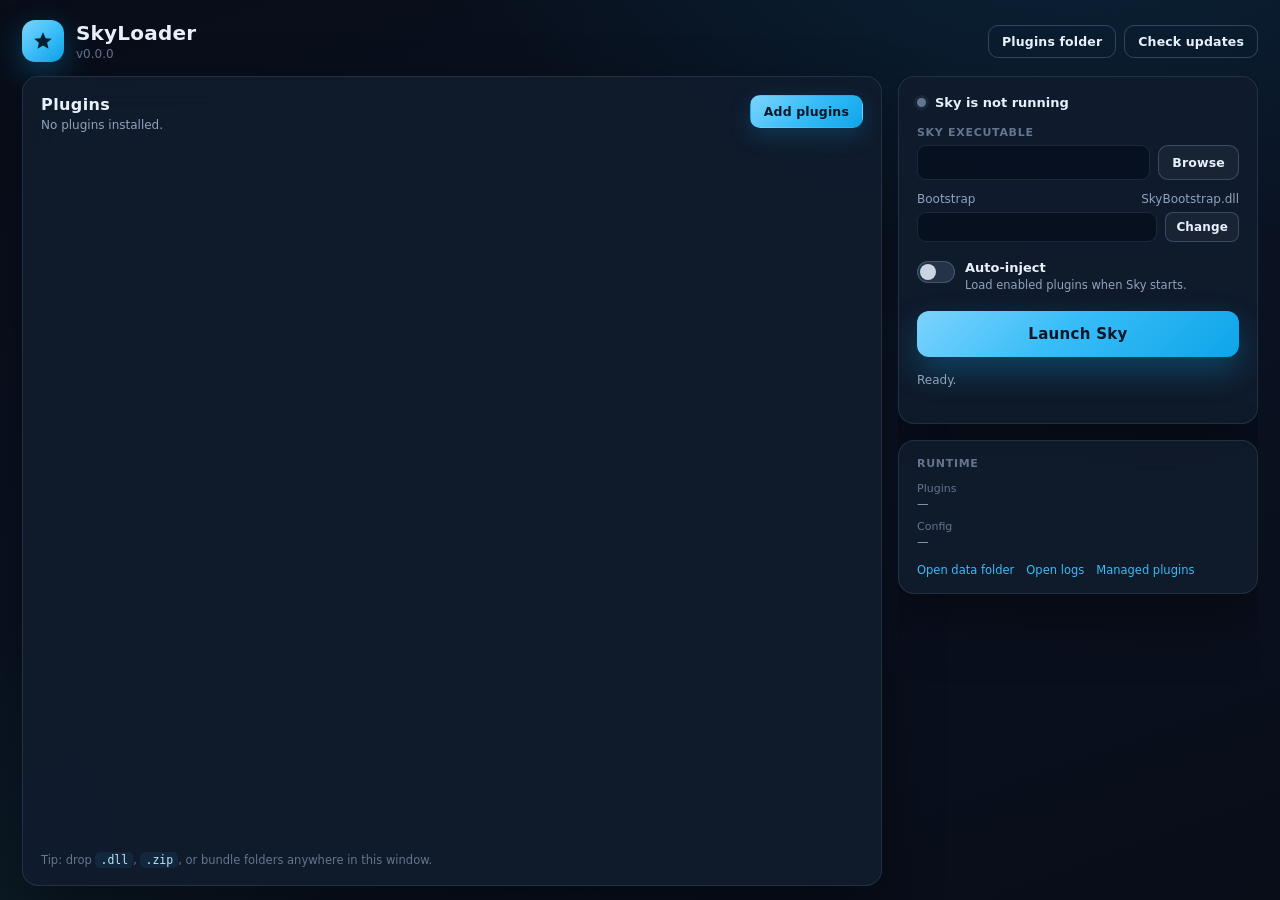
<file: cmd/skyloader/web/index.html>
<!doctype html>
<html lang="en">
<head>
  <meta charset="utf-8" />
  <meta name="viewport" content="width=device-width, initial-scale=1" />
  <meta name="color-scheme" content="dark" />
  <title>SkyLoader</title>
  <link rel="stylesheet" href="styles.css" />
</head>
<body>
  <div class="app">
    <header class="topbar">
      <div class="brand">
        <div class="brand-mark" aria-hidden="true">
          <svg viewBox="0 0 24 24" width="22" height="22"><path d="M12 2.5 14.9 9l6.6.6-5 4.3 1.5 6.5L12 16.8l-6 3.6 1.5-6.5-5-4.3L9.1 9 12 2.5Z" fill="currentColor"/></svg>
        </div>
        <div>
          <h1>SkyLoader</h1>
          <span class="version" id="version">v0.0.0</span>
        </div>
      </div>
      <div class="top-actions">
        <button class="btn ghost" id="folderBtn" type="button">Plugins folder</button>
        <button class="btn ghost" id="updateBtn" type="button">Check updates</button>
      </div>
    </header>

    <div class="banner hidden" id="updateBanner">
      <div class="banner-copy">
        <strong id="updateTitle">Update available</strong>
        <span id="updateText"></span>
      </div>
      <div class="banner-actions">
        <button class="btn primary small" id="updateAction" type="button">Open update</button>
        <button class="btn ghost small" id="updateDismiss" type="button">Later</button>
      </div>
    </div>

    <main class="layout">
      <section class="card plugins-card">
        <div class="card-head">
          <div>
            <h2>Plugins</h2>
            <p id="pluginSummary" class="muted">No plugins installed.</p>
          </div>
          <button class="btn primary" id="addBtn" type="button">Add plugins</button>
        </div>
        <div class="plugin-list" id="pluginList"></div>
        <div class="empty hidden" id="emptyState">
          <div class="empty-icon">◇</div>
          <h3>No plugins yet</h3>
          <p>Drop a plugin <code>.dll</code>, a <code>.zip</code> bundle, or a bundle folder here. Plugin bundle UIs open inside this window.</p>
        </div>
        <div class="drop-hint">Tip: drop <code>.dll</code>, <code>.zip</code>, or bundle folders anywhere in this window.</div>
      </section>

      <aside class="side">
        <section class="card launch-card">
          <div class="status-row">
            <span class="dot" id="statusDot"></span>
            <span id="gameStatus">Sky is not running</span>
          </div>

          <label class="field-label" for="gamePath">Sky executable</label>
          <div class="path-row">
            <input id="gamePath" type="text" spellcheck="false" autocomplete="off" />
            <button class="btn" id="browseBtn" type="button">Browse</button>
          </div>

          <div class="bootstrap-block">
            <div class="bootstrap-line">
              <span class="muted small">Bootstrap</span>
              <span id="bootstrapState" class="small">SkyBootstrap.dll</span>
            </div>
            <div class="path-row compact">
              <input id="bootstrapPath" type="text" spellcheck="false" autocomplete="off" />
              <button class="btn small" id="browseBootstrapBtn" type="button">Change</button>
            </div>
          </div>

          <label class="switch-row">
            <input id="autoInject" type="checkbox" />
            <span class="switch" aria-hidden="true"></span>
            <span class="switch-copy">
              <strong>Auto-inject</strong>
              <small>Load enabled plugins when Sky starts.</small>
            </span>
          </label>

          <div class="launch-actions">
            <button class="btn launch" id="launchBtn" type="button">Launch Sky</button>
            <button class="btn hidden" id="injectBtn" type="button">Inject now</button>
          </div>
          <p class="status-text" id="statusText">Ready.</p>
        </section>

        <section class="card meta-card">
          <h3>Runtime</h3>
          <dl>
            <div><dt>Plugins</dt><dd id="pluginsDir">—</dd></div>
            <div><dt>Config</dt><dd id="configPath">—</dd></div>
          </dl>
          <div class="meta-actions">
            <button class="link" id="openAppFolder" type="button">Open data folder</button>
            <button class="link" id="openLogs" type="button">Open logs</button>
            <button class="link" id="openPluginsFolder" type="button">Managed plugins</button>
          </div>
        </section>
      </aside>
    </main>
  </div>

  <div class="toasts" id="toasts" aria-live="polite"></div>

  <div class="modal hidden" id="modal" role="dialog" aria-modal="true">
    <div class="modal-card">
      <h3 id="modalTitle">Confirm</h3>
      <p id="modalMessage"></p>
      <div class="modal-actions">
        <button class="btn ghost" id="modalCancel" type="button">Cancel</button>
        <button class="btn primary" id="modalConfirm" type="button">Continue</button>
      </div>
    </div>
  </div>

  <div class="drop-overlay hidden" id="dropOverlay">
    <div class="drop-card">
      <div class="drop-glyph">↓</div>
      <strong>Drop to install</strong>
      <span>DLL · ZIP bundle · bundle folder</span>
    </div>
  </div>

  <div class="ui-layer hidden" id="uiLayer">
    <header class="ui-head">
      <div class="ui-title">
        <span class="plugin-dot"></span>
        <div>
          <strong id="uiName">Plugin UI</strong>
          <small id="uiMeta"></small>
        </div>
      </div>
      <div class="ui-actions">
        <button class="btn ghost small" id="uiReload" type="button">Reload</button>
        <button class="btn ghost small" id="uiBrowser" type="button">Open in browser</button>
        <button class="btn small" id="uiClose" type="button">Close</button>
      </div>
    </header>
    <iframe id="pluginFrame" title="Plugin UI" sandbox="allow-scripts allow-forms allow-popups allow-downloads allow-same-origin"></iframe>
  </div>

  <script src="app.js"></script>
</body>
</html>
</file>
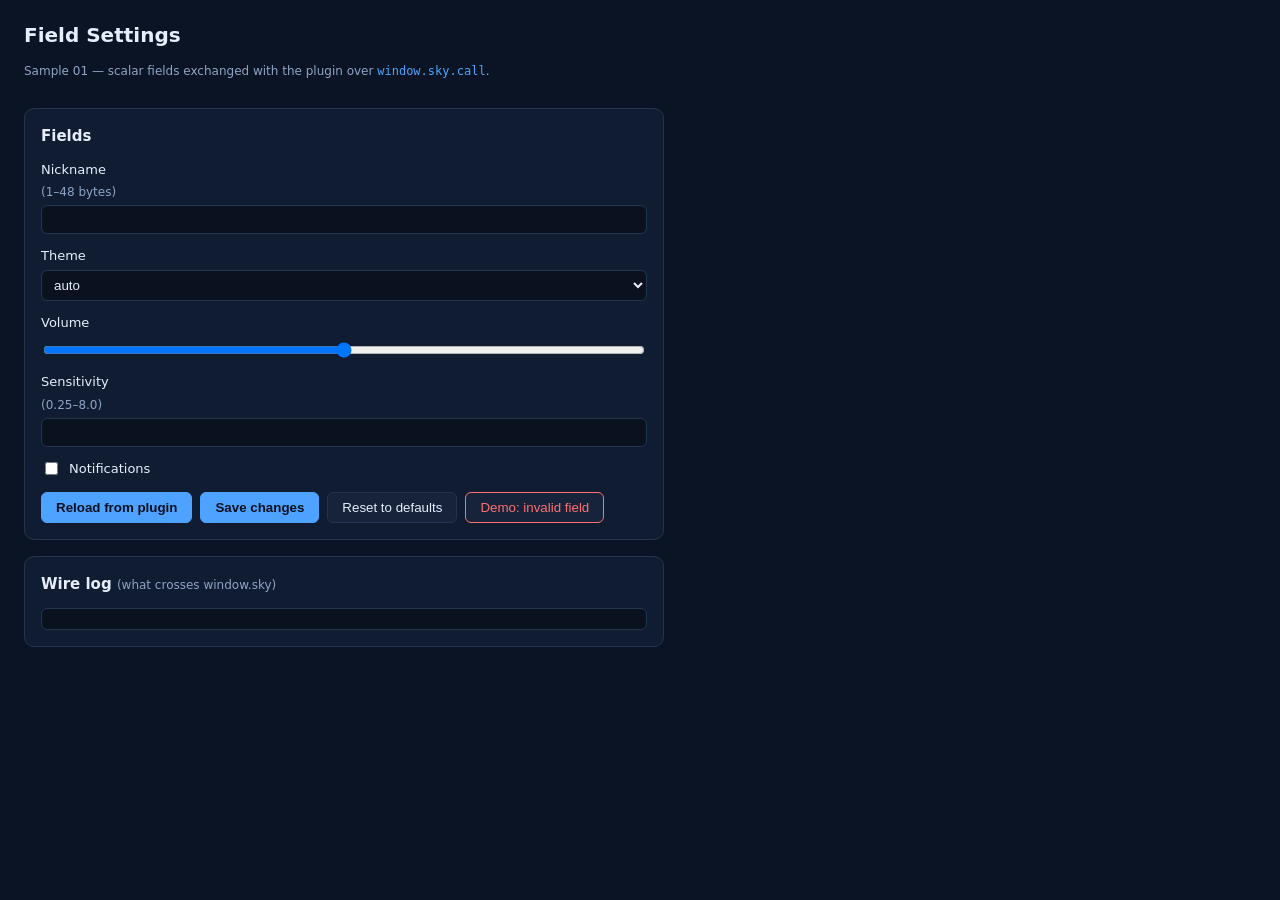
<file: plugins/examples/01-field-settings/ui/index.html>
<!doctype html>
<html lang="en">
<head>
  <meta charset="utf-8">
  <meta name="viewport" content="width=device-width, initial-scale=1">
  <title>Field Settings (sample)</title>
  <link rel="stylesheet" href="style.css">
</head>
<body>
  <header class="top">
    <div>
      <h1>Field Settings</h1>
      <p class="muted">Sample 01 — scalar fields exchanged with the plugin over
        <code>window.sky.call</code>.</p>
    </div>
    <div class="meta" id="plugin-meta"></div>
  </header>

  <main>
    <section class="panel">
      <h2>Fields</h2>
      <div class="form-grid">
        <label for="nickname">Nickname <span class="muted">(1–48 bytes)</span>
          <input id="nickname" type="text" maxlength="48" autocomplete="off">
        </label>
        <label for="theme">Theme
          <select id="theme">
            <option value="auto">auto</option>
            <option value="dark">dark</option>
            <option value="light">light</option>
          </select>
        </label>
        <label for="volume">Volume <span class="muted" id="volume-value"></span>
          <input id="volume" type="range" min="0" max="100" step="1">
        </label>
        <label for="sensitivity">Sensitivity <span class="muted">(0.25–8.0)</span>
          <input id="sensitivity" type="number" min="0.25" max="8" step="0.25">
        </label>
        <label class="check" for="notifications">
          <input id="notifications" type="checkbox"> Notifications
        </label>
      </div>
      <div class="buttons">
        <button id="reload" class="primary">Reload from plugin</button>
        <button id="save" class="primary">Save changes</button>
        <button id="reset">Reset to defaults</button>
        <button id="demo-bad" class="demo">Demo: invalid field</button>
      </div>
      <p id="error" class="error hidden"></p>
    </section>

    <section class="panel">
      <h2>Wire log <span class="muted">(what crosses window.sky)</span></h2>
      <pre id="wire" class="wire"></pre>
    </section>
  </main>

  <script src="app.js"></script>
</body>
</html>
</file>
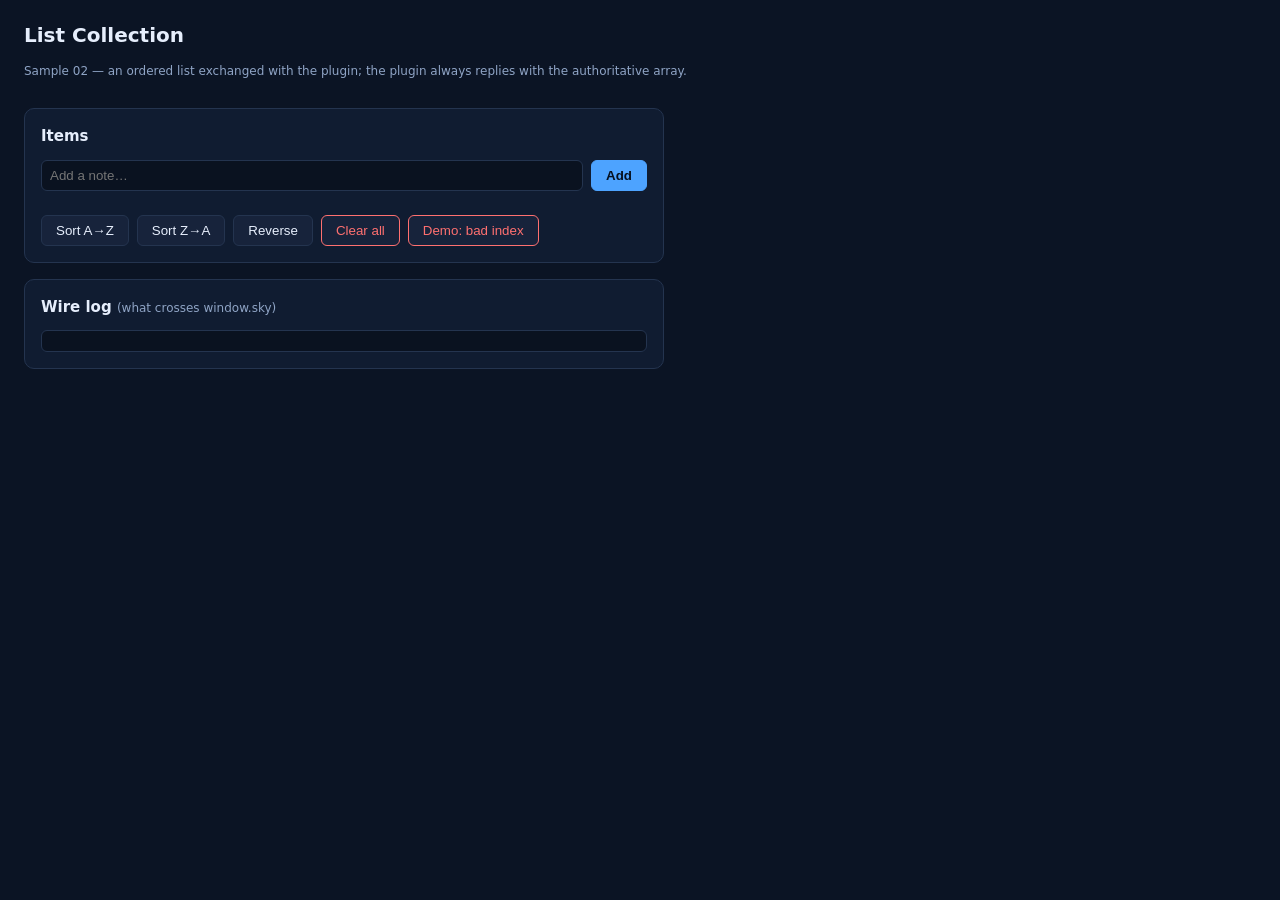
<file: plugins/examples/02-list-collection/ui/index.html>
<!doctype html>
<html lang="en">
<head>
  <meta charset="utf-8">
  <meta name="viewport" content="width=device-width, initial-scale=1">
  <title>List Collection (sample)</title>
  <link rel="stylesheet" href="style.css">
</head>
<body>
  <header class="top">
    <div>
      <h1>List Collection</h1>
      <p class="muted">Sample 02 — an ordered list exchanged with the plugin; the
        plugin always replies with the authoritative array.</p>
    </div>
    <div class="meta" id="plugin-meta"></div>
  </header>

  <main>
    <section class="panel">
      <h2>Items <span id="stats" class="muted"></span></h2>
      <div class="row">
        <input id="new-item" type="text" maxlength="140" placeholder="Add a note…">
        <button id="add" class="primary">Add</button>
      </div>
      <ul id="items" class="items"></ul>
      <div class="buttons">
        <button id="sort-asc">Sort A→Z</button>
        <button id="sort-desc">Sort Z→A</button>
        <button id="sort-reverse">Reverse</button>
        <button id="clear" class="demo">Clear all</button>
        <button id="demo-bad" class="demo">Demo: bad index</button>
      </div>
      <p id="error" class="error hidden"></p>
    </section>

    <section class="panel">
      <h2>Wire log <span class="muted">(what crosses window.sky)</span></h2>
      <pre id="wire" class="wire"></pre>
    </section>
  </main>

  <script src="app.js"></script>
</body>
</html>
</file>
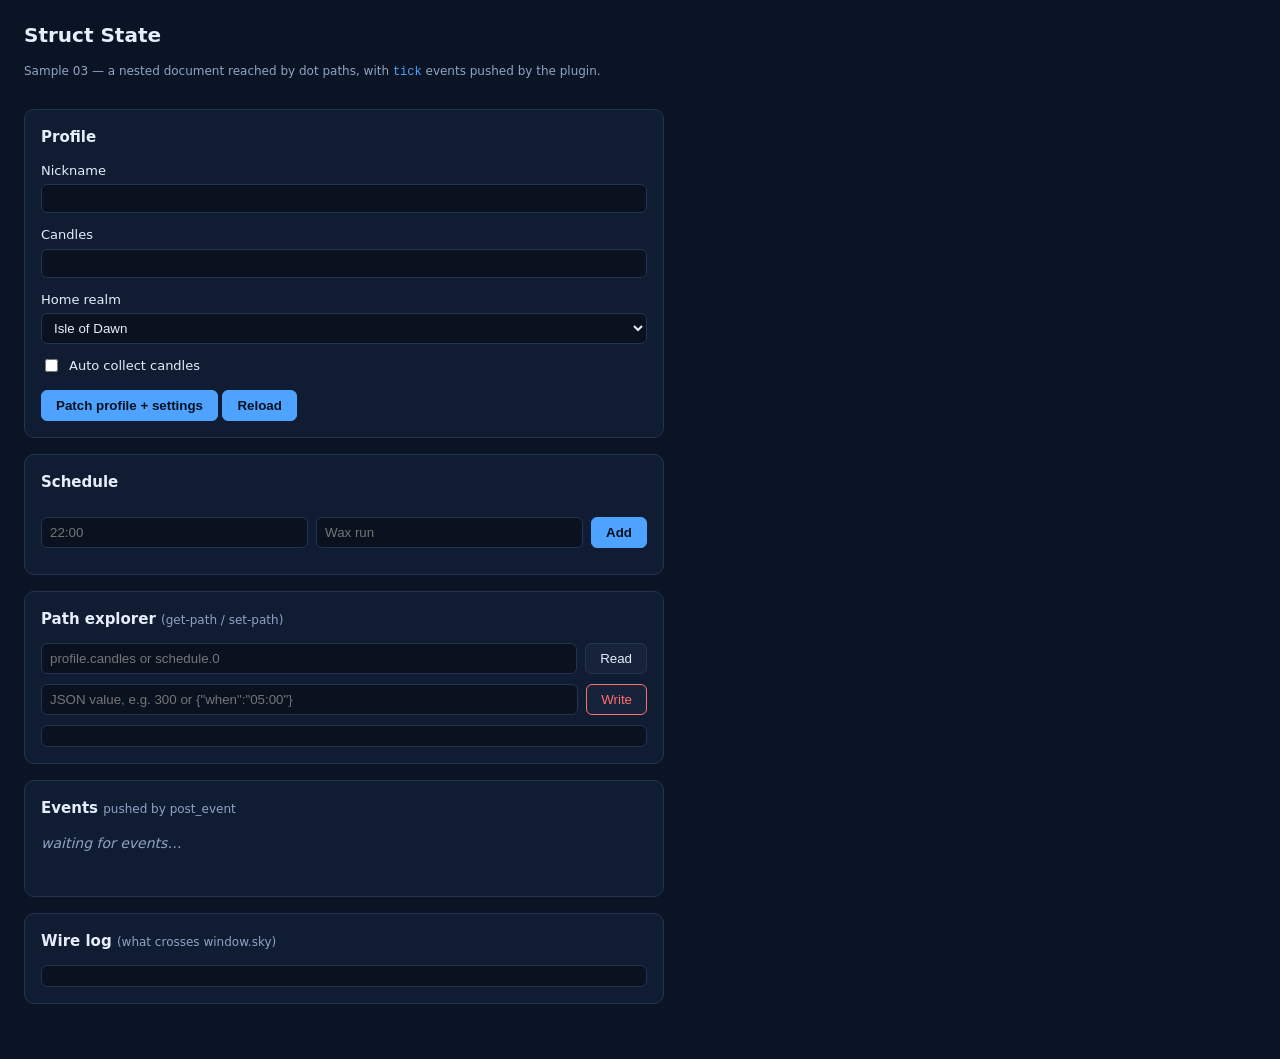
<file: plugins/examples/03-struct-state/ui/index.html>
<!doctype html>
<html lang="en">
<head>
  <meta charset="utf-8">
  <meta name="viewport" content="width=device-width, initial-scale=1">
  <title>Struct State (sample)</title>
  <link rel="stylesheet" href="style.css">
</head>
<body>
  <header class="top">
    <div>
      <h1>Struct State</h1>
      <p class="muted">Sample 03 — a nested document reached by dot paths, with
        <code>tick</code> events pushed by the plugin.</p>
    </div>
    <div class="meta" id="plugin-meta"></div>
  </header>

  <main>
    <p id="error-road" class="error hidden"></p>
    <section class="panel">
      <h2>Profile</h2>
      <div class="form-grid">
        <label for="nickname">Nickname
          <input id="nickname" type="text" maxlength="60" autocomplete="off">
        </label>
        <label for="candles">Candles
          <input id="candles" type="number" min="0" step="1">
        </label>
        <label for="realm">Home realm
          <select id="realm">
            <option value="Isle of Dawn">Isle of Dawn</option>
            <option value="Daylight Prairie">Daylight Prairie</option>
            <option value="Hidden Forest">Hidden Forest</option>
            <option value="Valley of Triumph">Valley of Triumph</option>
            <option value="Golden Wasteland">Golden Wasteland</option>
            <option value="Vault of Knowledge">Vault of Knowledge</option>
            <option value="Eye of Eden">Eye of Eden</option>
          </select>
        </label>
        <label class="check" for="autoCollect">
          <input id="autoCollect" type="checkbox"> Auto collect candles
        </label>
      </div>
      <div class="buttons">
        <button id="save-profile" class="primary">Patch profile + settings</button>
        <button id="reload" class="primary">Reload</button>
      </div>
    </section>

    <section class="panel">
      <h2>Schedule <span id="schedule-stats" class="muted"></span></h2>
      <ul id="schedule" class="items"></ul>
      <div class="row">
        <input id="when" type="text" maxlength="60" placeholder="22:00">
        <input id="what" type="text" maxlength="60" placeholder="Wax run">
        <button id="add-schedule" class="primary">Add</button>
      </div>
    </section>

    <section class="panel">
      <h2>Path explorer <span class="muted">(get-path / set-path)</span></h2>
      <div class="row">
        <input id="path-input" type="text" placeholder="profile.candles or schedule.0">
        <button id="path-get">Read</button>
      </div>
      <div class="row">
        <input id="path-value" type="text" placeholder='JSON value, e.g. 300 or {"when":"05:00"}'>
        <button id="path-set" class="demo">Write</button>
      </div>
      <pre id="path-result" class="wire small"></pre>
    </section>

    <section class="panel">
      <h2>Events <span class="muted">pushed by post_event</span></h2>
      <p id="event-status" class="empty">waiting for events…</p>
      <ul id="events" class="events"></ul>
    </section>

    <section class="panel">
      <h2>Wire log <span class="muted">(what crosses window.sky)</span></h2>
      <pre id="wire" class="wire"></pre>
    </section>
  </main>

  <script src="app.js"></script>
</body>
</html>
</file>
<file: cmd/skyloader/web/styles.css>
:root {
  --bg: #080d18;
  --bg-glow: #0d1b33;
  --panel: rgba(17, 28, 46, 0.86);
  --panel-solid: #111c2e;
  --panel-soft: rgba(23, 37, 58, 0.62);
  --line: rgba(148, 180, 220, 0.14);
  --line-strong: rgba(148, 180, 220, 0.28);
  --text: #e8f0fb;
  --muted: #8fa3bd;
  --faint: #64758e;
  --sky: #38bdf8;
  --sky-strong: #0ea5e9;
  --sky-soft: rgba(56, 189, 248, 0.12);
  --green: #34d399;
  --amber: #fbbf24;
  --red: #fb7185;
  --shadow: 0 24px 60px rgba(0, 0, 0, 0.38);
  --radius: 16px;
  --radius-sm: 10px;
  font-family: "Segoe UI Variable", "Segoe UI", system-ui, -apple-system, sans-serif;
}

* { box-sizing: border-box; }

html, body {
  height: 100%;
  margin: 0;
}

body {
  --wails-drop-target: drop;
  color: var(--text);
  background:
    radial-gradient(1200px 800px at 82% -20%, rgba(14, 165, 233, 0.16), transparent 55%),
    radial-gradient(900px 600px at -10% 110%, rgba(52, 211, 153, 0.08), transparent 60%),
    linear-gradient(160deg, #080d18 0%, #0a1222 48%, #080d18 100%);
  min-height: 100vh;
  overflow: hidden;
  font-size: 14px;
  -webkit-font-smoothing: antialiased;
}

button, input { font: inherit; }
button { color: inherit; }
.hidden { display: none !important; }
.muted { color: var(--muted); }
.small { font-size: 12px; }

.app {
  height: 100vh;
  display: flex;
  flex-direction: column;
  padding: 20px 22px 14px;
  gap: 14px;
}

.topbar {
  display: flex;
  align-items: center;
  justify-content: space-between;
  gap: 16px;
  flex: 0 0 auto;
}

.brand { display: flex; align-items: center; gap: 12px; }
.brand-mark {
  width: 42px;
  height: 42px;
  border-radius: 13px;
  display: grid;
  place-items: center;
  color: #062033;
  background: linear-gradient(135deg, #7dd3fc, #38bdf8 55%, #0ea5e9);
  box-shadow: 0 10px 30px rgba(14, 165, 233, 0.35);
}
.brand h1 {
  margin: 0;
  font-size: 20px;
  letter-spacing: 0.2px;
  font-weight: 650;
}
.version { color: var(--faint); font-size: 12px; }

.top-actions { display: flex; gap: 8px; }

.layout {
  display: grid;
  grid-template-columns: minmax(0, 1fr) 360px;
  gap: 16px;
  flex: 1 1 auto;
  min-height: 0;
}

.card {
  background: var(--panel);
  border: 1px solid var(--line);
  border-radius: var(--radius);
  box-shadow: var(--shadow);
  backdrop-filter: blur(18px);
}

.plugins-card {
  display: flex;
  flex-direction: column;
  min-height: 0;
  padding: 18px;
}

.card-head {
  display: flex;
  align-items: flex-start;
  justify-content: space-between;
  gap: 16px;
  padding-bottom: 12px;
}
.card-head h2 {
  margin: 0 0 4px;
  font-size: 16px;
  letter-spacing: 0.4px;
}
.card-head p { margin: 0; font-size: 12px; }

.plugin-list {
  display: flex;
  flex-direction: column;
  gap: 10px;
  overflow: auto;
  padding: 2px 4px 4px 2px;
  flex: 1 1 auto;
  min-height: 0;
}

.plugin-row {
  display: grid;
  grid-template-columns: 30px minmax(0, 1fr) auto;
  gap: 12px;
  align-items: center;
  padding: 12px 14px;
  border-radius: 13px;
  border: 1px solid var(--line);
  background: linear-gradient(180deg, rgba(24, 39, 62, 0.75), rgba(16, 27, 45, 0.75));
  transition: border-color 140ms ease, transform 140ms ease, background 140ms ease;
}
.plugin-row:hover {
  border-color: var(--line-strong);
  transform: translateY(-1px);
}
.plugin-row.disabled { opacity: 0.62; }
.plugin-row.missing { border-color: rgba(251, 113, 133, 0.4); }

.check {
  position: relative;
  width: 20px;
  height: 20px;
  display: grid;
  place-self: center;
  cursor: pointer;
}
.check input {
  position: absolute;
  opacity: 0;
  inset: 0;
  cursor: pointer;
  margin: 0;
}
.check span {
  width: 20px;
  height: 20px;
  border-radius: 6px;
  border: 1px solid var(--line-strong);
  background: rgba(2, 8, 20, 0.5);
  display: grid;
  place-items: center;
  transition: all 140ms ease;
}
.check input:checked + span {
  background: linear-gradient(135deg, #38bdf8, #0284c7);
  border-color: transparent;
  box-shadow: 0 0 0 3px rgba(56, 189, 248, 0.12);
}
.check input:checked + span::after {
  content: "";
  width: 9px;
  height: 5px;
  border-left: 2px solid #041627;
  border-bottom: 2px solid #041627;
  transform: rotate(-45deg) translateY(-1px);
}
.check input:focus-visible + span { outline: 2px solid var(--sky); outline-offset: 2px; }

.plugin-info { min-width: 0; }
.title-line {
  display: flex;
  align-items: center;
  gap: 8px;
  flex-wrap: wrap;
}
.title-line strong {
  font-size: 14px;
  font-weight: 600;
  white-space: nowrap;
  overflow: hidden;
  text-overflow: ellipsis;
  max-width: 100%;
}
.plugin-version { color: var(--faint); font-size: 12px; }
.plugin-desc {
  margin: 4px 0 0;
  color: var(--muted);
  font-size: 12.5px;
  line-height: 1.4;
  overflow: hidden;
  display: -webkit-box;
  -webkit-line-clamp: 2;
  -webkit-box-orient: vertical;
}
.plugin-meta {
  display: flex;
  gap: 10px;
  margin-top: 6px;
  color: var(--faint);
  font-size: 11.5px;
  min-width: 0;
}
.plugin-path {
  overflow: hidden;
  text-overflow: ellipsis;
  white-space: nowrap;
  max-width: 100%;
}

.badge {
  display: inline-flex;
  align-items: center;
  gap: 4px;
  padding: 2px 7px;
  border-radius: 999px;
  font-size: 10.5px;
  font-weight: 600;
  letter-spacing: 0.3px;
  text-transform: uppercase;
  border: 1px solid var(--line);
  color: var(--muted);
  background: rgba(255, 255, 255, 0.03);
}
.badge.ui { color: var(--sky); border-color: rgba(56, 189, 248, 0.32); background: var(--sky-soft); }
.badge.loaded { color: var(--green); border-color: rgba(52, 211, 153, 0.32); background: rgba(52, 211, 153, 0.1); }
.badge.managed { color: #c4b5fd; border-color: rgba(196, 181, 253, 0.28); background: rgba(196, 181, 253, 0.08); }
.badge.missing { color: var(--red); border-color: rgba(251, 113, 133, 0.36); background: rgba(251, 113, 133, 0.08); }

.plugin-actions {
  display: flex;
  gap: 7px;
  align-items: center;
  justify-content: flex-end;
}

.btn {
  appearance: none;
  border: 1px solid var(--line-strong);
  background: rgba(255, 255, 255, 0.04);
  border-radius: 10px;
  padding: 8px 13px;
  cursor: pointer;
  font-size: 12.5px;
  font-weight: 600;
  letter-spacing: 0.15px;
  transition: background 140ms ease, border-color 140ms ease, transform 140ms ease, color 140ms ease;
  white-space: nowrap;
}
.btn:hover { background: rgba(255, 255, 255, 0.08); border-color: var(--line-strong); }
.btn:active { transform: translateY(1px); }
.btn:disabled { opacity: 0.55; cursor: default; transform: none; }
.btn.small { padding: 6px 10px; font-size: 12px; border-radius: 8px; }
.btn.ghost { background: transparent; }
.btn.primary {
  border-color: transparent;
  color: #041627;
  background: linear-gradient(135deg, #7dd3fc, #38bdf8 50%, #0ea5e9);
  box-shadow: 0 8px 22px rgba(14, 165, 233, 0.22);
}
.btn.primary:hover { filter: brightness(1.06); }
.btn.launch {
  width: 100%;
  padding: 14px 18px;
  font-size: 15px;
  font-weight: 700;
  letter-spacing: 0.3px;
  border: 0;
  border-radius: 12px;
  color: #041627;
  background: linear-gradient(135deg, #7dd3fc, #38bdf8 45%, #0ea5e9);
  box-shadow: 0 14px 32px rgba(14, 165, 233, 0.3);
}
.btn.launch:hover { filter: brightness(1.07); }
.btn.danger {
  border-color: rgba(251, 113, 133, 0.35);
  color: #fecdd3;
  background: rgba(251, 113, 133, 0.1);
}

.empty {
  flex: 1 1 auto;
  display: flex;
  flex-direction: column;
  align-items: center;
  justify-content: center;
  text-align: center;
  padding: 28px;
  color: var(--muted);
}
.empty-icon {
  width: 54px;
  height: 54px;
  border-radius: 16px;
  display: grid;
  place-items: center;
  font-size: 26px;
  color: var(--sky);
  background: var(--sky-soft);
  border: 1px dashed rgba(56, 189, 248, 0.4);
  margin-bottom: 14px;
}
.empty h3 { margin: 0 0 8px; color: var(--text); font-size: 16px; }
.empty p { margin: 0; max-width: 420px; font-size: 12.5px; line-height: 1.55; }
.empty code, .drop-hint code {
  font-family: "Cascadia Code", Consolas, monospace;
  color: #bae6fd;
  background: rgba(56, 189, 248, 0.08);
  padding: 1px 5px;
  border-radius: 5px;
}

.drop-hint {
  flex: 0 0 auto;
  padding-top: 10px;
  color: var(--faint);
  font-size: 11.5px;
}

.side {
  display: flex;
  flex-direction: column;
  gap: 16px;
  min-height: 0;
  overflow: auto;
}
.launch-card { padding: 18px; }
.status-row {
  display: flex;
  align-items: center;
  gap: 9px;
  font-size: 13px;
  font-weight: 600;
  margin-bottom: 16px;
}
.dot {
  width: 9px;
  height: 9px;
  border-radius: 999px;
  background: var(--faint);
  box-shadow: 0 0 0 3px rgba(100, 117, 142, 0.12);
}
.dot.running { background: var(--green); box-shadow: 0 0 0 3px rgba(52, 211, 153, 0.16); animation: pulse 1.8s ease infinite; }
.dot.warn { background: var(--amber); box-shadow: 0 0 0 3px rgba(251, 191, 36, 0.16); }
@keyframes pulse {
  0%, 100% { box-shadow: 0 0 0 3px rgba(52, 211, 153, 0.16); }
  50% { box-shadow: 0 0 0 5px rgba(52, 211, 153, 0.04); }
}

.field-label {
  display: block;
  font-size: 11px;
  text-transform: uppercase;
  letter-spacing: 0.7px;
  color: var(--faint);
  margin-bottom: 6px;
  font-weight: 650;
}
.path-row { display: flex; gap: 8px; }
.path-row.compact input { font-size: 11.5px; padding: 7px 9px; }
input[type="text"] {
  min-width: 0;
  flex: 1 1 auto;
  background: rgba(2, 8, 20, 0.48);
  border: 1px solid var(--line);
  border-radius: 9px;
  color: var(--text);
  padding: 9px 11px;
  font-size: 12.5px;
  outline: none;
  transition: border-color 140ms ease, box-shadow 140ms ease;
}
input[type="text"]:focus {
  border-color: rgba(56, 189, 248, 0.55);
  box-shadow: 0 0 0 3px rgba(56, 189, 248, 0.1);
}

.bootstrap-block { margin-top: 12px; }
.bootstrap-line {
  display: flex;
  justify-content: space-between;
  align-items: center;
  margin-bottom: 6px;
}
.bootstrap-line .small { color: var(--muted); }
#bootstrapState.missing { color: var(--red); }

.switch-row {
  display: flex;
  align-items: flex-start;
  gap: 10px;
  margin: 18px 0;
  cursor: pointer;
}
.switch-row input { position: absolute; opacity: 0; pointer-events: none; }
.switch {
  width: 38px;
  height: 22px;
  border-radius: 999px;
  background: rgba(148, 180, 220, 0.16);
  border: 1px solid var(--line-strong);
  position: relative;
  flex: 0 0 auto;
  transition: background 160ms ease, border-color 160ms ease;
  margin-top: 1px;
}
.switch::after {
  content: "";
  position: absolute;
  width: 16px;
  height: 16px;
  border-radius: 999px;
  background: #cbd5e1;
  top: 2px;
  left: 2px;
  transition: transform 160ms ease, background 160ms ease;
}
.switch-row input:checked + .switch { background: rgba(56, 189, 248, 0.28); border-color: rgba(56, 189, 248, 0.6); }
.switch-row input:checked + .switch::after { transform: translateX(16px); background: var(--sky); }
.switch-row input:focus-visible + .switch { outline: 2px solid var(--sky); outline-offset: 2px; }
.switch-copy { display: flex; flex-direction: column; gap: 2px; }
.switch-copy strong { font-size: 13px; }
.switch-copy small { color: var(--muted); font-size: 11.5px; line-height: 1.4; }

.launch-actions { display: flex; flex-direction: column; gap: 8px; }
.status-text {
  margin: 14px 0 0;
  color: var(--muted);
  font-size: 12px;
  line-height: 1.5;
  min-height: 34px;
}

.meta-card { padding: 16px 18px; }
.meta-card h3 {
  margin: 0 0 12px;
  font-size: 11px;
  text-transform: uppercase;
  letter-spacing: 0.7px;
  color: var(--faint);
}
.meta-card dl { margin: 0; display: flex; flex-direction: column; gap: 9px; }
.meta-card dl > div { min-width: 0; }
.meta-card dt { color: var(--faint); font-size: 11px; margin-bottom: 2px; }
.meta-card dd {
  margin: 0;
  color: var(--muted);
  font-size: 11.5px;
  overflow: hidden;
  text-overflow: ellipsis;
  white-space: nowrap;
}
.meta-actions { display: flex; flex-wrap: wrap; gap: 12px; margin-top: 14px; }
.link {
  appearance: none;
  border: 0;
  background: none;
  padding: 0;
  color: var(--sky);
  font-size: 11.5px;
  cursor: pointer;
}
.link:hover { text-decoration: underline; }

.banner {
  display: flex;
  align-items: center;
  justify-content: space-between;
  gap: 16px;
  padding: 11px 16px;
  border-radius: 12px;
  border: 1px solid rgba(56, 189, 248, 0.28);
  background: linear-gradient(120deg, rgba(56, 189, 248, 0.14), rgba(52, 211, 153, 0.07));
  flex: 0 0 auto;
}
.banner-copy { display: flex; flex-direction: column; gap: 2px; }
.banner-copy strong { font-size: 13px; }
.banner-copy span { color: var(--muted); font-size: 11.5px; }
.banner-actions { display: flex; gap: 8px; }

.toasts {
  position: fixed;
  right: 20px;
  bottom: 18px;
  display: flex;
  flex-direction: column;
  gap: 8px;
  z-index: 60;
  max-width: 380px;
}
.toast {
  padding: 11px 14px;
  border-radius: 11px;
  border: 1px solid var(--line-strong);
  background: rgba(15, 25, 42, 0.96);
  box-shadow: var(--shadow);
  font-size: 12.5px;
  line-height: 1.45;
  animation: toast-in 180ms ease both;
}
.toast.success { border-color: rgba(52, 211, 153, 0.4); }
.toast.error { border-color: rgba(251, 113, 133, 0.45); }
.toast.warning { border-color: rgba(251, 191, 36, 0.42); }
.toast.leaving { animation: toast-out 180ms ease both; }
@keyframes toast-in { from { opacity: 0; transform: translateY(8px); } }
@keyframes toast-out { to { opacity: 0; transform: translateY(8px); } }

.modal {
  position: fixed;
  inset: 0;
  z-index: 70;
  display: grid;
  place-items: center;
  background: rgba(2, 6, 14, 0.72);
  backdrop-filter: blur(4px);
}
.modal-card {
  width: min(440px, calc(100vw - 40px));
  background: var(--panel-solid);
  border: 1px solid var(--line-strong);
  border-radius: 15px;
  box-shadow: var(--shadow);
  padding: 20px;
}
.modal-card h3 { margin: 0 0 10px; font-size: 16px; }
.modal-card p { margin: 0; color: var(--muted); line-height: 1.55; font-size: 12.5px; white-space: pre-line; }
.modal-actions { display: flex; justify-content: flex-end; gap: 8px; margin-top: 20px; }

.drop-overlay {
  position: fixed;
  inset: 0;
  z-index: 80;
  display: grid;
  place-items: center;
  background: rgba(4, 12, 24, 0.78);
  backdrop-filter: blur(6px);
  pointer-events: none;
}
.drop-card {
  display: flex;
  flex-direction: column;
  align-items: center;
  gap: 6px;
  padding: 34px 56px;
  border: 2px dashed rgba(56, 189, 248, 0.6);
  border-radius: 20px;
  background: rgba(56, 189, 248, 0.08);
}
.drop-card strong { font-size: 18px; }
.drop-card span { color: var(--muted); font-size: 12px; }
.drop-glyph {
  width: 48px;
  height: 48px;
  border-radius: 999px;
  display: grid;
  place-items: center;
  background: rgba(56, 189, 248, 0.18);
  color: var(--sky);
  font-size: 24px;
  margin-bottom: 6px;
}

.ui-layer {
  position: fixed;
  inset: 0;
  z-index: 50;
  display: flex;
  flex-direction: column;
  background: #070c16;
}
.ui-head {
  display: flex;
  align-items: center;
  justify-content: space-between;
  gap: 16px;
  padding: 12px 18px;
  border-bottom: 1px solid var(--line);
  background: rgba(12, 20, 34, 0.96);
  flex: 0 0 auto;
}
.ui-title { display: flex; align-items: center; gap: 11px; min-width: 0; }
.plugin-dot {
  width: 9px;
  height: 9px;
  border-radius: 999px;
  background: var(--sky);
  box-shadow: 0 0 12px rgba(56, 189, 248, 0.6);
  flex: 0 0 auto;
}
.ui-title div { display: flex; flex-direction: column; min-width: 0; }
.ui-title strong { font-size: 14px; overflow: hidden; text-overflow: ellipsis; white-space: nowrap; }
.ui-title small { color: var(--faint); font-size: 11px; }
.ui-actions { display: flex; gap: 8px; flex: 0 0 auto; }
#pluginFrame {
  border: 0;
  width: 100%;
  height: 100%;
  flex: 1 1 auto;
  background: #0b1220;
}

.wails-drop-target-active {
  outline: 1px solid rgba(56, 189, 248, 0.4);
  outline-offset: -4px;
}

::-webkit-scrollbar { width: 10px; height: 10px; }
::-webkit-scrollbar-thumb {
  background: rgba(148, 180, 220, 0.2);
  border-radius: 999px;
  border: 2px solid transparent;
  background-clip: padding-box;
}
::-webkit-scrollbar-thumb:hover { background: rgba(148, 180, 220, 0.32); background-clip: padding-box; }
::-webkit-scrollbar-track { background: transparent; }

@media (max-width: 900px) {
  .layout { grid-template-columns: minmax(0, 1fr); }
  .side { overflow: visible; }
  body { overflow: auto; }
  .app { height: auto; min-height: 100vh; }
  .plugins-card { min-height: 420px; }
}
</file>
<file: plugins/examples/01-field-settings/ui/style.css>
:root {
  --bg: #0b1424;
  --panel: #101c31;
  --border: #24344f;
  --text: #e6eefc;
  --muted: #8fa4c5;
  --accent: #4da3ff;
  --danger: #ff7070;
}

* { box-sizing: border-box; }

body {
  margin: 0;
  padding: 20px 24px 40px;
  background: var(--bg);
  color: var(--text);
  font: 14px/1.5 system-ui, -apple-system, "Segoe UI", sans-serif;
}

.top {
  display: flex;
  justify-content: space-between;
  align-items: baseline;
  gap: 16px;
  margin-bottom: 16px;
}

h1 { margin: 0 0 4px; font-size: 20px; }
h2 { margin: 0 0 12px; font-size: 15px; }
.muted { color: var(--muted); font-weight: normal; font-size: 12px; }
code { color: var(--accent); }

.panel {
  background: var(--panel);
  border: 1px solid var(--border);
  border-radius: 10px;
  padding: 16px;
  margin-bottom: 16px;
  max-width: 640px;
}

.form-grid { display: grid; gap: 12px; margin-bottom: 14px; }
.form-grid label { display: grid; gap: 4px; font-size: 13px; }
.form-grid input[type="text"],
.form-grid input[type="number"],
.form-grid select {
  padding: 6px 8px;
  border: 1px solid var(--border);
  border-radius: 6px;
  background: #0a1220;
  color: var(--text);
  width: 100%;
}
.form-grid label.check {
  display: flex;
  align-items: center;
  gap: 8px;
}

.buttons { display: flex; flex-wrap: wrap; gap: 8px; }
button {
  padding: 7px 14px;
  border: 1px solid var(--border);
  border-radius: 6px;
  background: #17233b;
  color: var(--text);
  cursor: pointer;
}
button:hover { border-color: var(--muted); }
button.primary { background: var(--accent); border-color: var(--accent); color: #06101f; font-weight: 600; }
button.demo { border-color: var(--danger); color: var(--danger); }

.error {
  margin: 12px 0 0;
  padding: 8px 10px;
  border: 1px solid var(--danger);
  border-radius: 6px;
  color: var(--danger);
  font-size: 13px;
}
.hidden { display: none; }

.wire {
  margin: 0;
  padding: 10px;
  max-height: 180px;
  overflow: auto;
  background: #0a1220;
  border: 1px solid var(--border);
  border-radius: 6px;
  font: 12px/1.5 ui-monospace, Consolas, monospace;
  color: var(--muted);
  white-space: pre-wrap;
  word-break: break-all;
}
.wire .line-bad { color: var(--danger); }
.wire .line-ok { color: var(--text); }
</file>
<file: plugins/examples/02-list-collection/ui/style.css>
:root {
  --bg: #0b1424;
  --panel: #101c31;
  --border: #24344f;
  --text: #e6eefc;
  --muted: #8fa4c5;
  --accent: #4da3ff;
  --danger: #ff7070;
}

* { box-sizing: border-box; }

body {
  margin: 0;
  padding: 20px 24px 40px;
  background: var(--bg);
  color: var(--text);
  font: 14px/1.5 system-ui, -apple-system, "Segoe UI", sans-serif;
}

.top {
  display: flex;
  justify-content: space-between;
  align-items: baseline;
  gap: 16px;
  margin-bottom: 16px;
}

h1 { margin: 0 0 4px; font-size: 20px; }
h2 { margin: 0 0 12px; font-size: 15px; }
.muted { color: var(--muted); font-weight: normal; font-size: 12px; }

.panel {
  background: var(--panel);
  border: 1px solid var(--border);
  border-radius: 10px;
  padding: 16px;
  margin-bottom: 16px;
  max-width: 640px;
}

.row { display: flex; gap: 8px; margin-bottom: 12px; }
.row input {
  flex: 1;
  padding: 6px 8px;
  border: 1px solid var(--border);
  border-radius: 6px;
  background: #0a1220;
  color: var(--text);
}

.items {
  list-style: none;
  padding: 0;
  margin: 0 0 12px;
  display: grid;
  gap: 6px;
}
.items li {
  display: flex;
  align-items: center;
  gap: 6px;
  padding: 6px 8px;
  border: 1px solid var(--border);
  border-radius: 6px;
  background: #0a1220;
}
.items li .index { color: var(--muted); min-width: 24px; }
.items li .text { flex: 1; overflow: hidden; text-overflow: ellipsis; }
.items li input {
  flex: 1;
  padding: 4px 6px;
  border: 1px solid var(--border);
  border-radius: 4px;
  background: #101c31;
  color: var(--text);
}
.items button {
  padding: 3px 8px;
  font-size: 12px;
}
.empty { color: var(--muted); font-style: italic; }

.buttons { display: flex; flex-wrap: wrap; gap: 8px; }
button {
  padding: 7px 14px;
  border: 1px solid var(--border);
  border-radius: 6px;
  background: #17233b;
  color: var(--text);
  cursor: pointer;
}
button:hover { border-color: var(--muted); }
button.primary { background: var(--accent); border-color: var(--accent); color: #06101f; font-weight: 600; }
button.demo { border-color: var(--danger); color: var(--danger); }

.error {
  margin: 12px 0 0;
  padding: 8px 10px;
  border: 1px solid var(--danger);
  border-radius: 6px;
  color: var(--danger);
  font-size: 13px;
}
.hidden { display: none; }

.wire {
  margin: 0;
  padding: 10px;
  max-height: 180px;
  overflow: auto;
  background: #0a1220;
  border: 1px solid var(--border);
  border-radius: 6px;
  font: 12px/1.5 ui-monospace, Consolas, monospace;
  color: var(--muted);
  white-space: pre-wrap;
  word-break: break-all;
}
.wire .line-bad { color: var(--danger); }
.wire .line-ok { color: var(--text); }
</file>
<file: plugins/examples/03-struct-state/ui/style.css>
:root {
  --bg: #0b1424;
  --panel: #101c31;
  --border: #24344f;
  --text: #e6eefc;
  --muted: #8fa4c5;
  --accent: #4da3ff;
  --danger: #ff7070;
  --ok: #58d68d;
}

* { box-sizing: border-box; }

body {
  margin: 0;
  padding: 20px 24px 40px;
  background: var(--bg);
  color: var(--text);
  font: 14px/1.5 system-ui, -apple-system, "Segoe UI", sans-serif;
}

.top {
  display: flex;
  justify-content: space-between;
  align-items: baseline;
  gap: 16px;
  margin-bottom: 16px;
}

h1 { margin: 0 0 4px; font-size: 20px; }
h2 { margin: 0 0 12px; font-size: 15px; }
.muted { color: var(--muted); font-weight: normal; font-size: 12px; }
code { color: var(--accent); }

.panel {
  background: var(--panel);
  border: 1px solid var(--border);
  border-radius: 10px;
  padding: 16px;
  margin-bottom: 16px;
  max-width: 640px;
}

.form-grid { display: grid; gap: 12px; margin-bottom: 14px; }
.form-grid label { display: grid; gap: 4px; font-size: 13px; }
.form-grid input[type="text"],
.form-grid input[type="number"],
.form-grid select {
  padding: 6px 8px;
  border: 1px solid var(--border);
  border-radius: 6px;
  background: #0a1220;
  color: var(--text);
  width: 100%;
}
.form-grid label.check {
  display: flex;
  align-items: center;
  gap: 8px;
}

.row { display: flex; gap: 8px; margin-bottom: 10px; }
.row input {
  flex: 1;
  padding: 6px 8px;
  border: 1px solid var(--border);
  border-radius: 6px;
  background: #0a1220;
  color: var(--text);
  min-width: 0;
}

button {
  padding: 7px 14px;
  border: 1px solid var(--border);
  border-radius: 6px;
  background: #17233b;
  color: var(--text);
  cursor: pointer;
  white-space: nowrap;
}
button:hover { border-color: var(--muted); }
button.primary { background: var(--accent); border-color: var(--accent); color: #06101f; font-weight: 600; }
button.demo { border-color: var(--danger); color: var(--danger); }

.items, .events {
  list-style: none;
  padding: 0;
  margin: 0 0 12px;
  display: grid;
  gap: 6px;
}
.items li {
  display: flex;
  align-items: center;
  gap: 6px;
  padding: 6px 8px;
  border: 1px solid var(--border);
  border-radius: 6px;
  background: #0a1220;
}
.items li .index { color: var(--muted); min-width: 22px; }
.items li .text { flex: 1; }
.items li .text .when { color: var(--accent); }
.items button { padding: 3px 8px; font-size: 12px; }
.empty { color: var(--muted); font-style: italic; }

.events li {
  padding: 6px 8px;
  border: 1px solid var(--border);
  border-radius: 6px;
  background: #0a1220;
  font: 12px/1.5 ui-monospace, Consolas, monospace;
  color: var(--ok);
}
.events li.live { color: var(--accent); }

.error {
  margin: 12px 0 0;
  padding: 8px 10px;
  border: 1px solid var(--danger);
  border-radius: 6px;
  color: var(--danger);
  font-size: 13px;
}
.hidden { display: none; }

.wire {
  margin: 0;
  padding: 10px;
  max-height: 180px;
  overflow: auto;
  background: #0a1220;
  border: 1px solid var(--border);
  border-radius: 6px;
  font: 12px/1.5 ui-monospace, Consolas, monospace;
  color: var(--muted);
  white-space: pre-wrap;
  word-break: break-all;
}
.wire.small { max-height: 120px; }
.wire .line-bad { color: var(--danger); }
.wire .line-ok { color: var(--text); }
</file>
